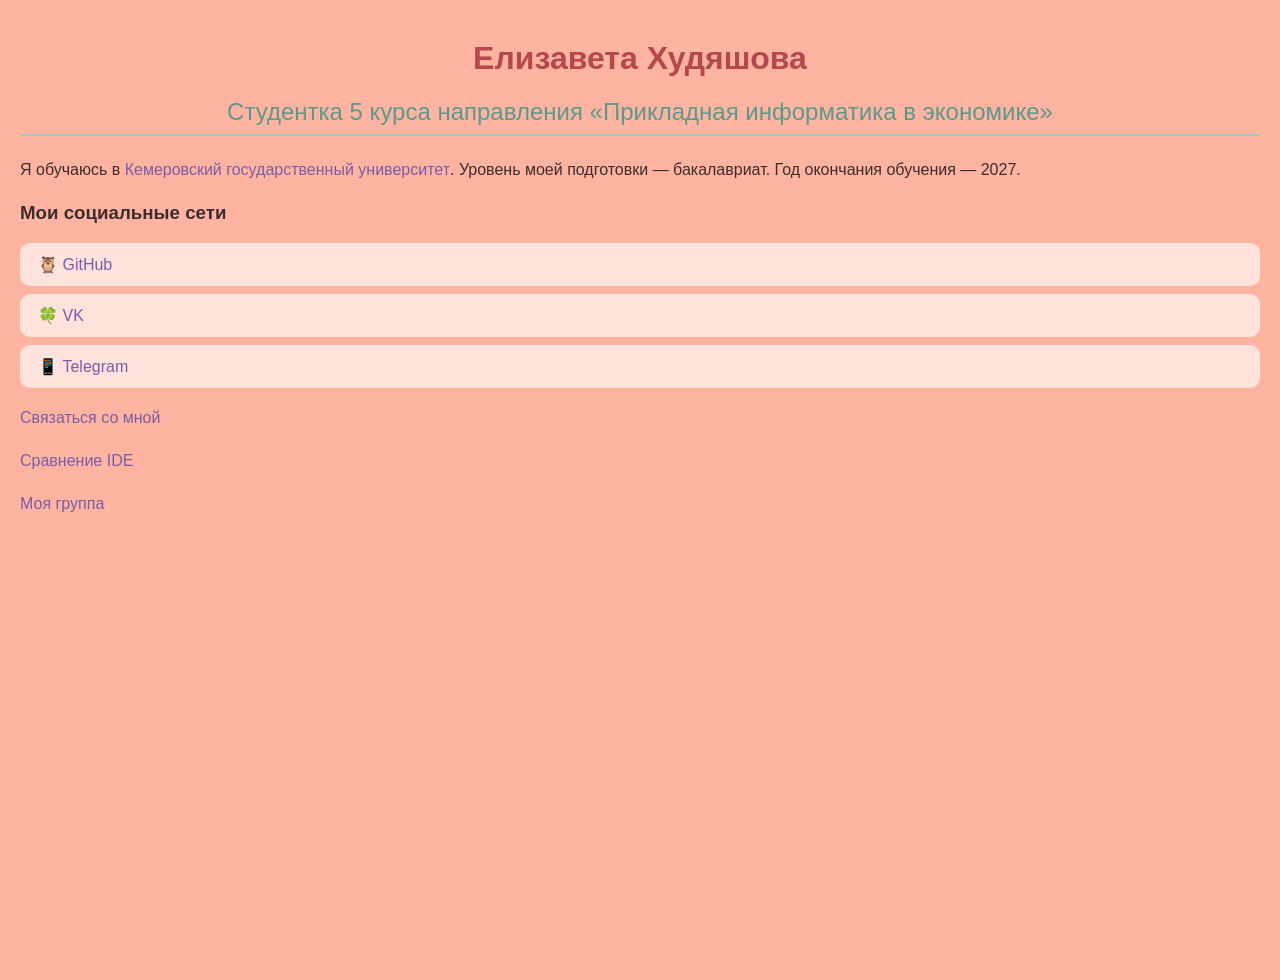
<file: index.html>
<!DOCTYPE html>
<html lang="ru">
<head>
    <meta charset="UTF-8">
    <meta http-equiv="X-UA-Compatible" content="IE=edge">
    <meta name="viewport" content="width=device-width, initial-scale=1.0">
    <title>Обо мне</title>
    <link rel="stylesheet" href="style.css">
</head>
<body>
    <!-- Заголовок: имя, фамилия, курс, направление -->
    <h1>Елизавета Худяшова</h1>
    <h2>Студентка 5 курса направления «Прикладная информатика в экономике»</h2>

    <!-- Уровень подготовки, ссылка на сайт университета, год окончания -->
    <p>
        Я обучаюсь в <a href="https://kemsu.ru/" target="_blank">Кемеровский государственный университет</a>.
        Уровень моей подготовки — бакалавриат. Год окончания обучения — 2027.
    </p>

    <!-- Социальные сети в виде списка с эмодзи -->
    <h3>Мои социальные сети</h3>
    <ul>
        <li>🦉 <a href="https://github.com/Liznet" target="_blank">GitHub</a></li>
        <li>🍀 <a href="https://vk.ru/elizavetah97" target="_blank">VK</a></li>
        <li>📱 <a href="https://t.me/Liznet5" target="_blank">Telegram</a></li>

        <p><a href="contact_me.html">Связаться со мной</a></p>
        <p><a href="ide_table.html">Сравнение IDE</a></p>
        <p><a href="group.html">Моя группа</a></p>
    </ul>
</body>
</html>
</file>
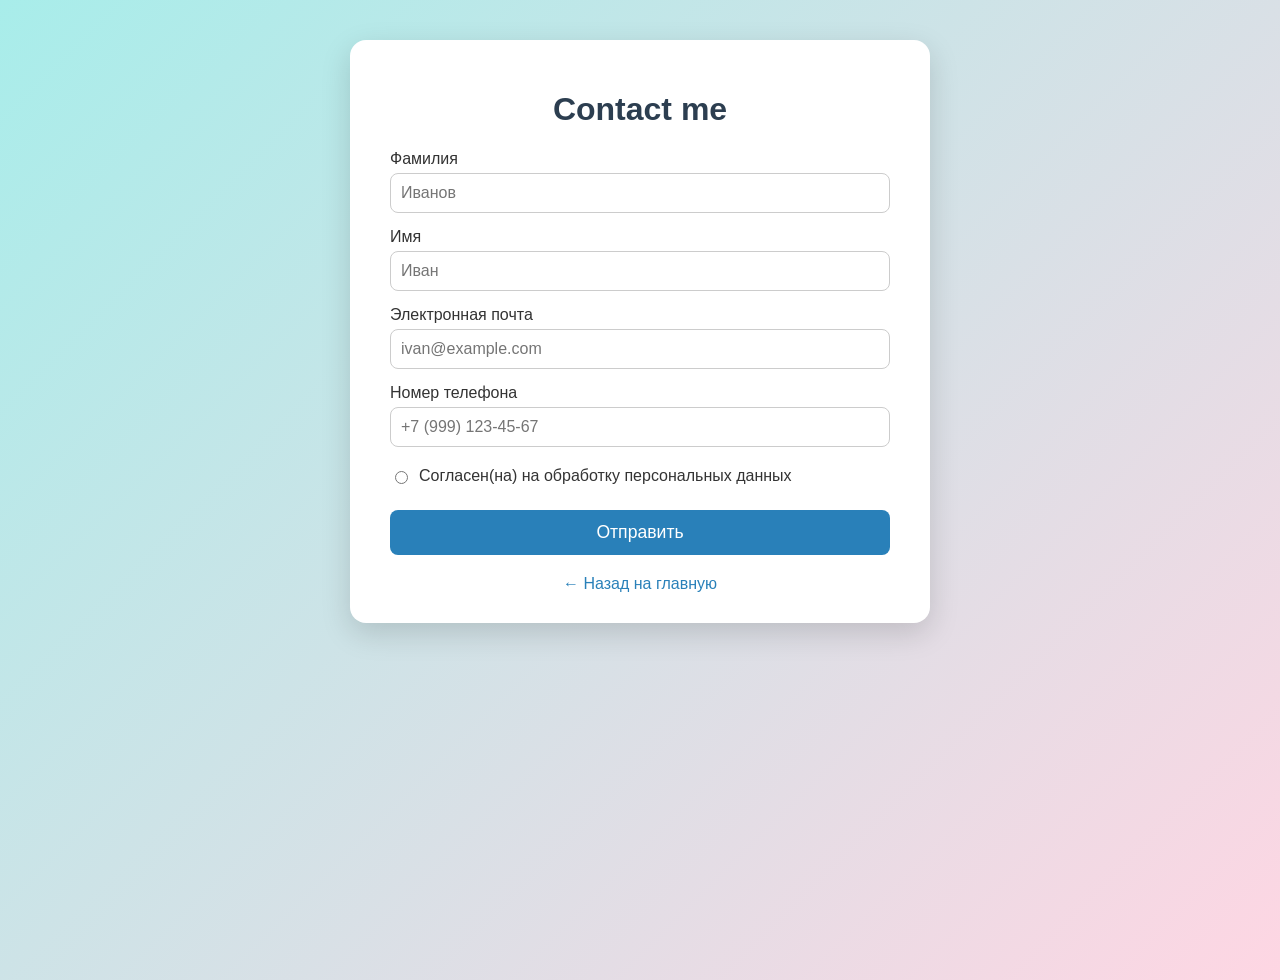
<file: contact_me.html>
<!DOCTYPE html>
<html lang="ru">
<head>
    <meta charset="UTF-8">
    <meta name="viewport" content="width=device-width, initial-scale=1.0">
    <title>Contact me</title>
    <style>
        body {
            font-family: 'Montserrat', Arial, sans-serif;
            background: linear-gradient(135deg, #a8edea 0%, #fed6e3 100%);
            min-height: 100vh;
            margin: 0;
            padding: 40px 20px;
        }
        .form-card {
            max-width: 500px;
            margin: 0 auto;
            background: #fff;
            padding: 30px 40px;
            border-radius: 16px;
            box-shadow: 0 10px 30px rgba(0,0,0,0.15);
        }
        h1 {
            text-align: center;
            color: #2c3e50;
        }
        label {
            display: block;
            margin-top: 15px;
            color: #333;
            font-weight: 500;
        }
        input[type="text"],
        input[type="email"],
        input[type="tel"] {
            width: 100%;
            padding: 10px;
            margin-top: 5px;
            border: 1px solid #ccc;
            border-radius: 8px;
            box-sizing: border-box;
            font-size: 1em;
        }
        .checkbox-row {
            display: flex;
            align-items: center;
            gap: 8px;
            margin-top: 20px;
        }
        .checkbox-row label {
            margin: 0;
            font-weight: normal;
        }
        button {
            margin-top: 25px;
            width: 100%;
            padding: 12px;
            background: #2980b9;
            color: white;
            border: none;
            border-radius: 8px;
            font-size: 1.1em;
            cursor: pointer;
            transition: background 0.3s;
        }
        button:hover {
            background: #1c5e88;
        }
        .back {
            display: block;
            text-align: center;
            margin-top: 20px;
            color: #2980b9;
            text-decoration: none;
        }
    </style>
</head>
<body>

    <div class="form-card">
        <h1>Contact me</h1>

        <form action="#" method="post">

            <label for="surname">Фамилия</label>
            <input type="text" id="surname" name="surname" placeholder="Иванов" required>

            <label for="name">Имя</label>
            <input type="text" id="name" name="name" placeholder="Иван" required>

            <label for="email">Электронная почта</label>
            <input type="email" id="email" name="email" placeholder="ivan@example.com" required>

            <label for="phone">Номер телефона</label>
            <input type="tel" id="phone" name="phone" placeholder="+7 (999) 123-45-67" required>

            <div class="checkbox-row">
                <input type="radio" id="agree" name="agree" value="yes" required>
                <label for="agree">Согласен(на) на обработку персональных данных</label>
            </div>

            <button type="submit">Отправить</button>
        </form>

        <a class="back" href="index.html">← Назад на главную</a>
    </div>

</body>
</html>
</file>
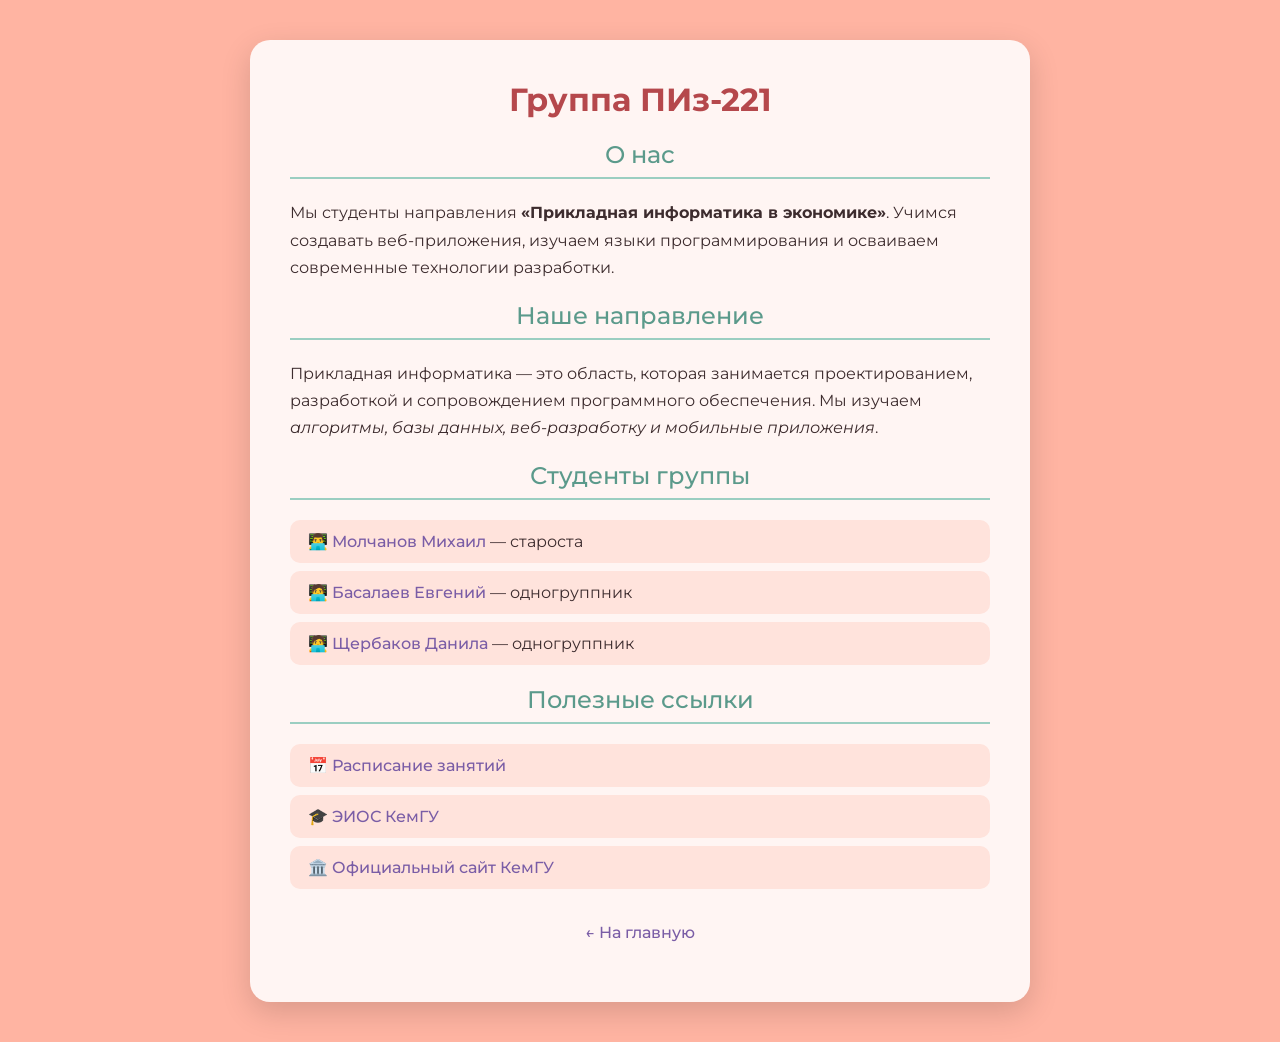
<file: group.html>
<!DOCTYPE html>
<html lang="ru">
<head>
    <meta charset="UTF-8">
    <meta name="viewport" content="width=device-width, initial-scale=1.0">
    <title>Моя группа</title>
    <link rel="preconnect" href="https://fonts.googleapis.com">
    <link rel="preconnect" href="https://fonts.gstatic.com" crossorigin>
    <link href="https://fonts.googleapis.com/css2?family=Montserrat:wght@400;700&display=swap" rel="stylesheet">
    <link rel="stylesheet" href="style.css">
</head>
<body>

    <div class="container">

        <h1>Группа ПИз-221</h1>

        <h2>О нас</h2>
        <p>
            Мы студенты направления <strong>«Прикладная информатика в экономике»</strong>.
            Учимся создавать веб-приложения, изучаем языки программирования
            и осваиваем современные технологии разработки.
        </p>

        <h2>Наше направление</h2>
        <p>
            Прикладная информатика — это область, которая занимается
            проектированием, разработкой и сопровождением программного обеспечения.
            Мы изучаем <em>алгоритмы, базы данных, веб-разработку и мобильные приложения</em>.
        </p>

        <h2>Студенты группы</h2>
        <ul>
            <li>👨‍💻 <a href="https://github.com/student1" target="_blank">Молчанов Михаил</a> — староста</li>
            <li>🧑‍💻 <a href="https://github.com/student2" target="_blank">Басалаев Евгений</a> — одногруппник</li>
            <li>🧑‍💻 <a href="https://github.com/student3" target="_blank">Щербаков Данила</a> — одногруппник</li>
        </ul>

        <h2>Полезные ссылки</h2>
        <ul>
            <li>📅 <a href="https://kemsu.ru/education/schedule/" target="_blank">Расписание занятий</a></li>
            <li>🎓 <a href="https://eios.kemsu.ru" target="_blank">ЭИОС КемГУ</a></li>
            <li>🏛️ <a href="https://kemsu.ru" target="_blank">Официальный сайт КемГУ</a></li>
        </ul>

        <p style="text-align:center; margin-top: 30px;">
            <a href="index.html">← На главную</a>
        </p>

    </div>

</body>
</html>
</file>
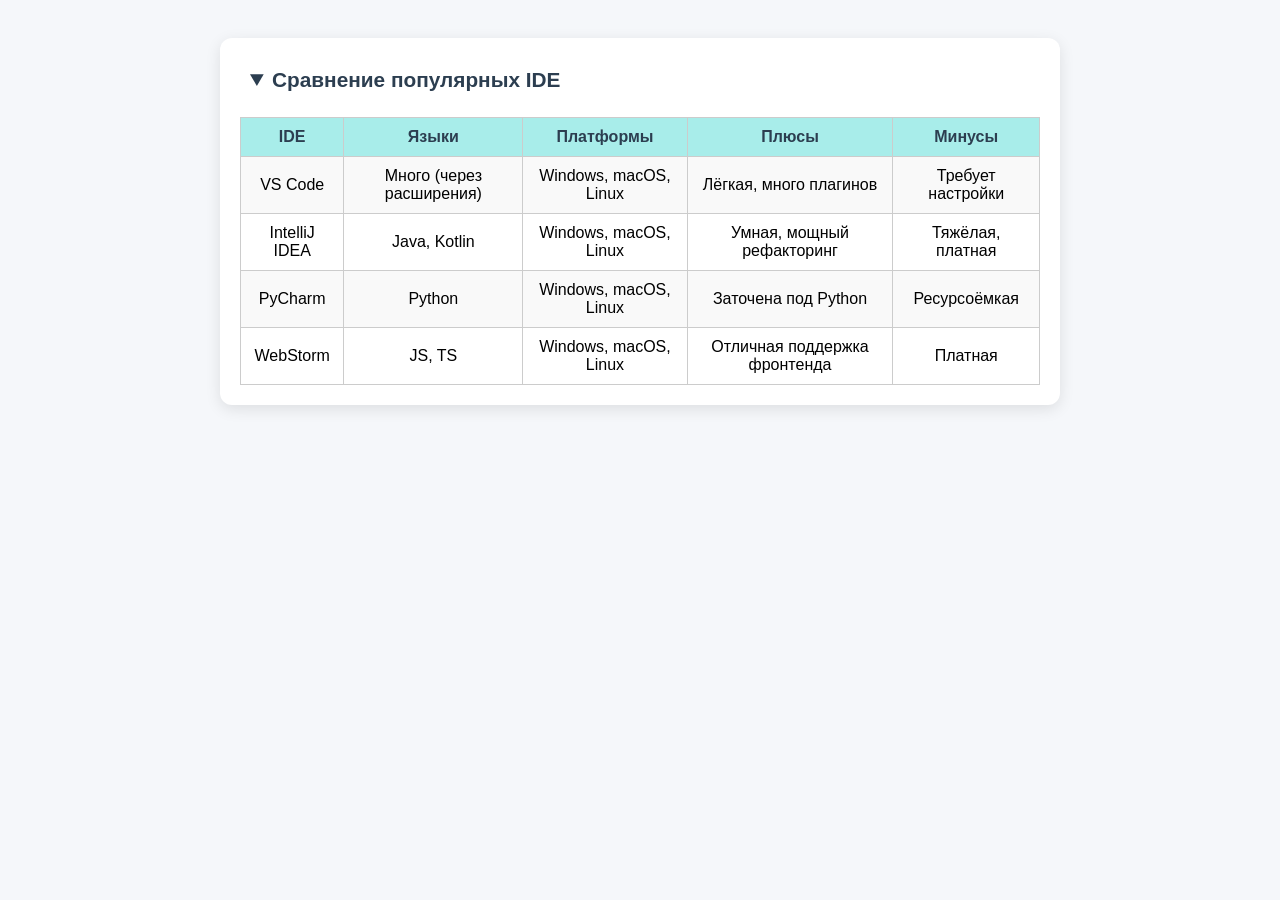
<file: ide_table.html>
<!DOCTYPE html>
<html lang="ru">
<head>
    <meta charset="UTF-8">
    <meta name="viewport" content="width=device-width, initial-scale=1.0">
    <title>Сравнение IDE</title>
    <style>
        body {
            font-family: Arial, sans-serif;
            padding: 30px;
            background: #f5f7fa;
        }
        details {
            max-width: 800px;
            margin: 0 auto;
            background: #fff;
            padding: 20px;
            border-radius: 12px;
            box-shadow: 0 4px 15px rgba(0,0,0,0.1);
        }
        summary {
            font-size: 1.3em;
            font-weight: bold;
            cursor: pointer;
            padding: 10px;
            color: #2c3e50;
        }
        table {
            width: 100%;
            border-collapse: collapse;
            margin-top: 15px;
        }
        th, td {
            border: 1px solid #ccc;
            padding: 10px;
            text-align: center;   /* выравнивание по центру */
        }
        th {
            background: #a8edea;
            color: #2c3e50;
        }
        tr:nth-child(even) {
            background: #f9f9f9;
        }
    </style>
</head>
<body>

    <details open>
        <summary>Сравнение популярных IDE</summary>

        <table>
            <tr>
                <th>IDE</th>
                <th>Языки</th>
                <th>Платформы</th>
                <th>Плюсы</th>
                <th>Минусы</th>
            </tr>
            <tr>
                <td>VS Code</td>
                <td>Много (через расширения)</td>
                <td>Windows, macOS, Linux</td>
                <td>Лёгкая, много плагинов</td>
                <td>Требует настройки</td>
            </tr>
            <tr>
                <td>IntelliJ IDEA</td>
                <td>Java, Kotlin</td>
                <td>Windows, macOS, Linux</td>
                <td>Умная, мощный рефакторинг</td>
                <td>Тяжёлая, платная</td>
            </tr>
            <tr>
                <td>PyCharm</td>
                <td>Python</td>
                <td>Windows, macOS, Linux</td>
                <td>Заточена под Python</td>
                <td>Ресурсоёмкая</td>
            </tr>
            <tr>
                <td>WebStorm</td>
                <td>JS, TS</td>
                <td>Windows, macOS, Linux</td>
                <td>Отличная поддержка фронтенда</td>
                <td>Платная</td>
            </tr>
        </table>
    </details>

</body>
</html>
</file>
<file: style.css>
body {
    margin: 0;
    padding: 40px 20px;
    font-family: 'Montserrat', Arial, sans-serif;
    background-color: #FFB4A2;       /* персиковый фон всей страницы */
    color: #3D2C2E;                  /* тёмно-коричневый текст — контрастный */
    min-height: 100vh;
}

.container {
    max-width: 700px;
    margin: 0 auto;
    background: #FFF5F3;             /* почти белая карточка вместо #DBE2EF */
    padding: 40px;
    border-radius: 20px;
    box-shadow: 0 10px 30px rgba(0, 0, 0, 0.15);
}

h1 {
    color: #B5484C;                  /* тёмно-розовый — читается отлично */
    text-align: center;
    margin-top: 0;
}

h2 {
    color: #5B9A8B;                  /* тёмно-мятный */
    text-align: center;
    font-weight: 500;
    border-bottom: 2px solid #9BCEC1;
    padding-bottom: 8px;
}

a {
    color: #7A5DA6;                  /* тёмно-сиреневый */
    text-decoration: none;
    font-weight: 500;
    transition: color 0.3s;
}

a:hover {
    color: #B5484C;
    text-decoration: underline;
}

ul {
    list-style: none;
    padding: 0;
}

ul li {
    background: #FFE3DC;             /* мягкий персиковый — светлее фона body */
    margin: 8px 0;
    padding: 12px 18px;
    border-radius: 10px;
    color: #3D2C2E;                  /* явно задаём тёмный текст */
}

p {
    line-height: 1.7;
    color: #3D2C2E;
}
</file>
